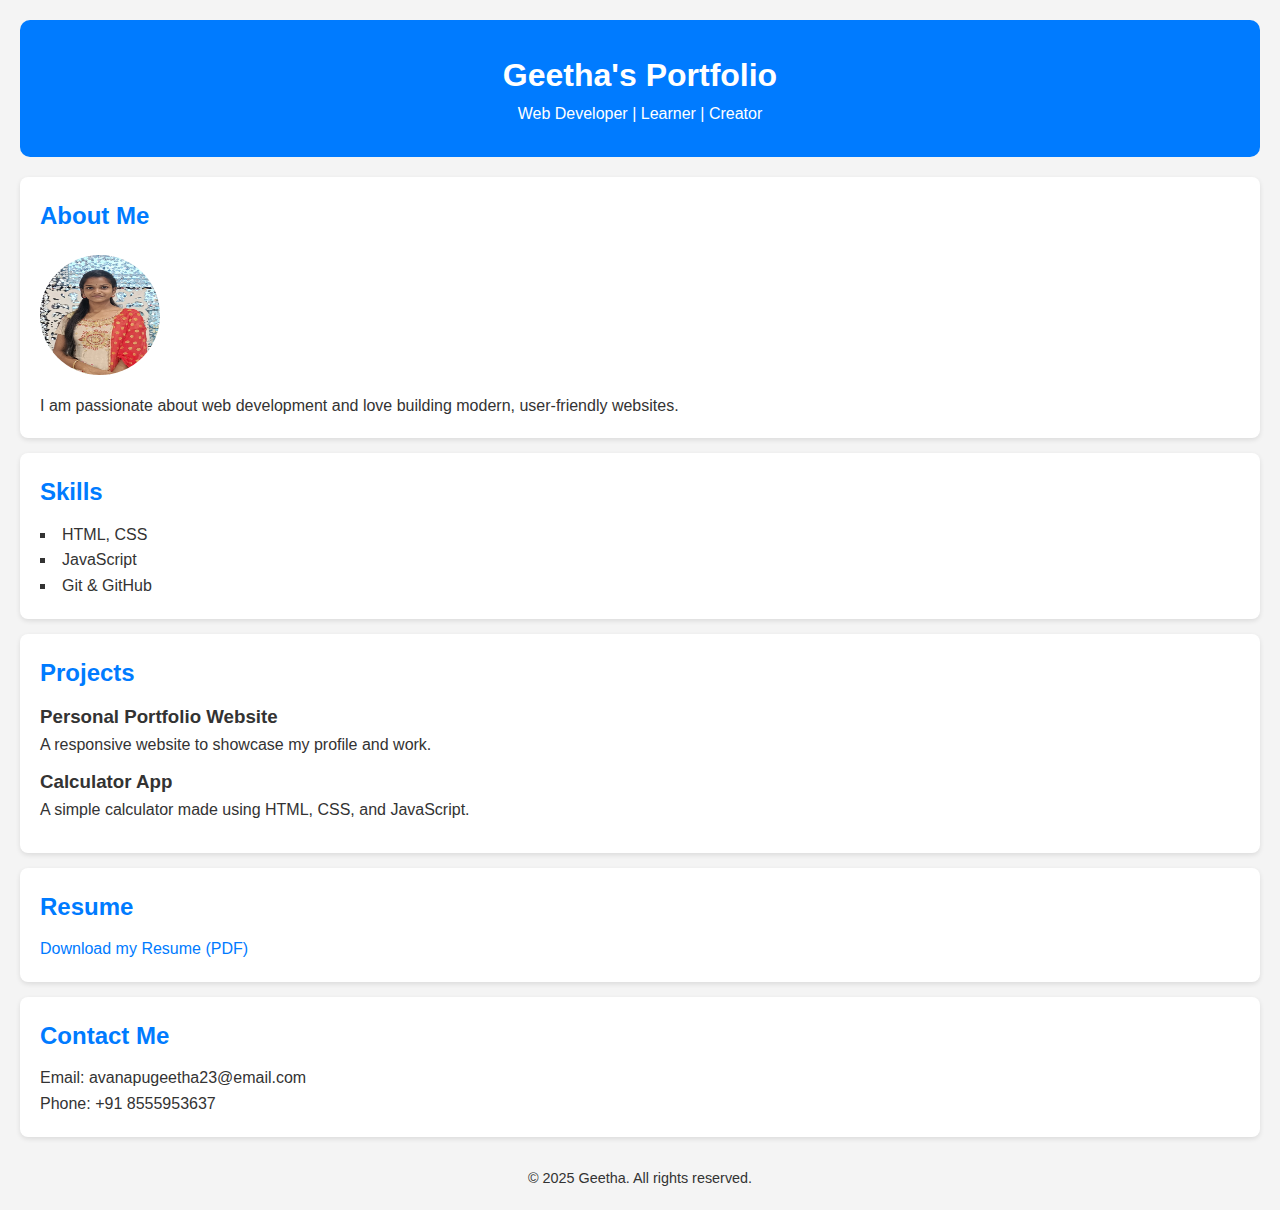
<file: index.html>
<!DOCTYPE html>
<html lang="en">
<head>
  <meta charset="UTF-8" />
  <meta name="viewport" content="width=device-width, initial-scale=1.0" />
  <title>My Portfolio</title>
  <link rel="stylesheet" href="style.css" />
</head>
<body>
  <header>
    <h1>Geetha's Portfolio</h1>
    <p>Web Developer | Learner | Creator</p>
  </header>

  <section id="about">
    <h2>About Me</h2>
    <img src="1000003490.jpg"  />
    <p>I am passionate about web development and love building modern, user-friendly websites.</p>
  </section>

  <section id="skills">
    <h2>Skills</h2>
    <ul>
      <li>HTML, CSS</li>
      <li>JavaScript</li>
      <li>Git & GitHub</li>
    </ul>
  </section>

  <section id="projects">
    <h2>Projects</h2>
    <div class="project">
      <h3>Personal Portfolio Website</h3>
      <p>A responsive website to showcase my profile and work.</p>
    </div>
    <div class="project">
      <h3>Calculator App</h3>
      <p>A simple calculator made using HTML, CSS, and JavaScript.</p>
    </div>
  </section>

  <section id="resume">
    <h2>Resume</h2>
    <a href="AVANAPU GEETHA .pdf" download> Download my Resume (PDF)</a>
  </section>

  <section id="contact">
    <h2>Contact Me</h2>
    <p>Email: avanapugeetha23@email.com</p>
    <p>Phone: +91 8555953637</p>
  </section>

  <footer>
    <p>&copy; 2025 Geetha. All rights reserved.</p>
  </footer>
</body>
</html>
</file>
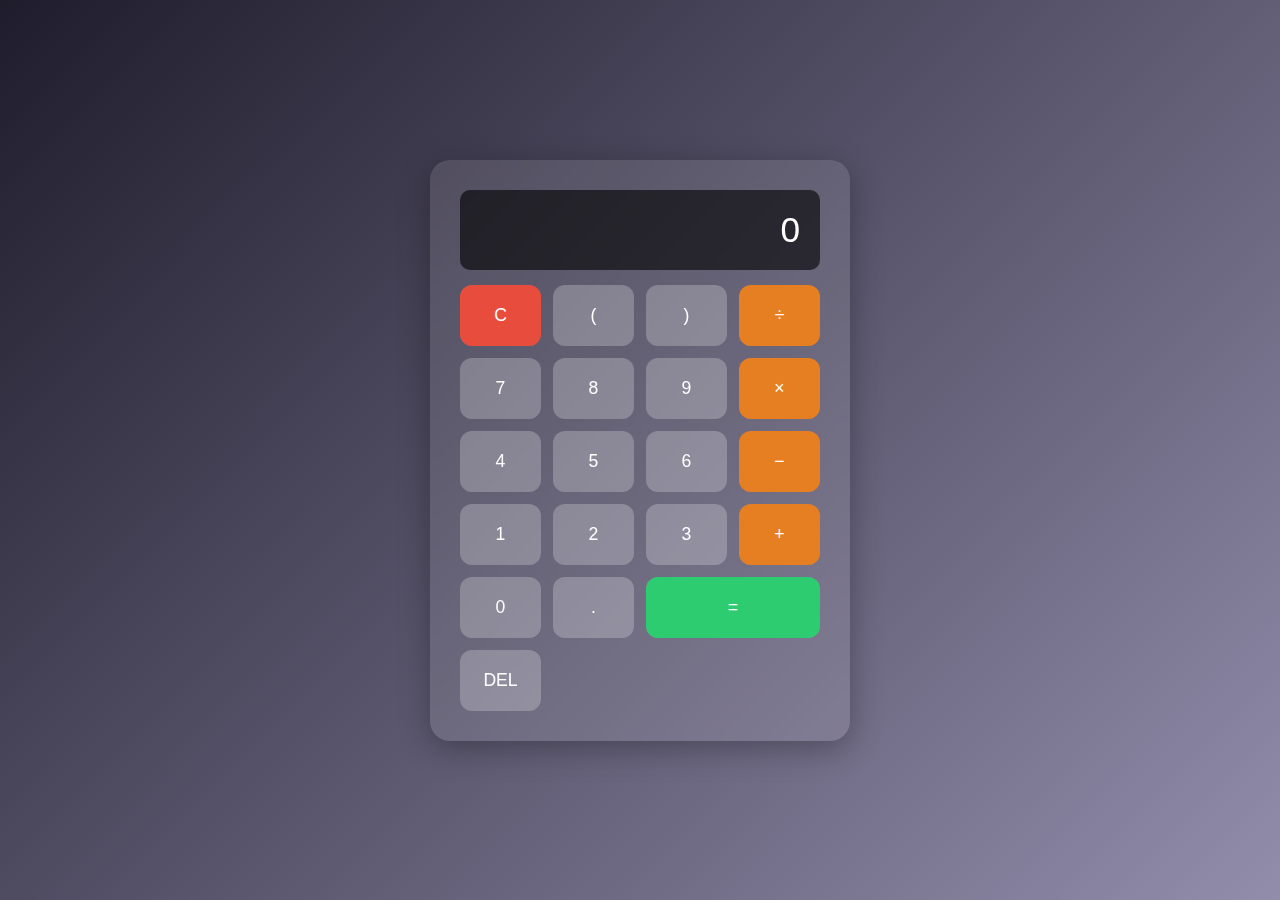
<file: calculator/index.html>
<!DOCTYPE html>
<html lang="en">
<head>
  <meta charset="UTF-8" />
  <meta name="viewport" content="width=device-width, initial-scale=1.0" />
  <title>CALCULATOR</title>
  <link rel="stylesheet" href="style.css" />
</head>
<body>
  <div class="container">
    <div class="calculator">
      <div class="display" id="display">0</div>
      <div class="buttons">
        <button class="btn clear" onclick="clearDisplay()">C</button>
        <button class="btn" onclick="appendValue('(')">(</button>
        <button class="btn" onclick="appendValue(')')">)</button>
        <button class="btn operator" onclick="appendValue('/')">÷</button>

        <button class="btn" onclick="appendValue('7')">7</button>
        <button class="btn" onclick="appendValue('8')">8</button>
        <button class="btn" onclick="appendValue('9')">9</button>
        <button class="btn operator" onclick="appendValue('*')">×</button>

        <button class="btn" onclick="appendValue('4')">4</button>
        <button class="btn" onclick="appendValue('5')">5</button>
        <button class="btn" onclick="appendValue('6')">6</button>
        <button class="btn operator" onclick="appendValue('-')">−</button>

        <button class="btn" onclick="appendValue('1')">1</button>
        <button class="btn" onclick="appendValue('2')">2</button>
        <button class="btn" onclick="appendValue('3')">3</button>
        <button class="btn operator" onclick="appendValue('+')">+</button>

        <button class="btn" onclick="appendValue('0')">0</button>
        <button class="btn" onclick="appendValue('.')">.</button>
        <button class="btn equal" onclick="calculateResult()">=</button>
        <button class="btn" onclick="deleteLast()">DEL</button>
      </div>
    </div>
  </div>
  <script src="script.js"></script>
</body>
</html>
</file>
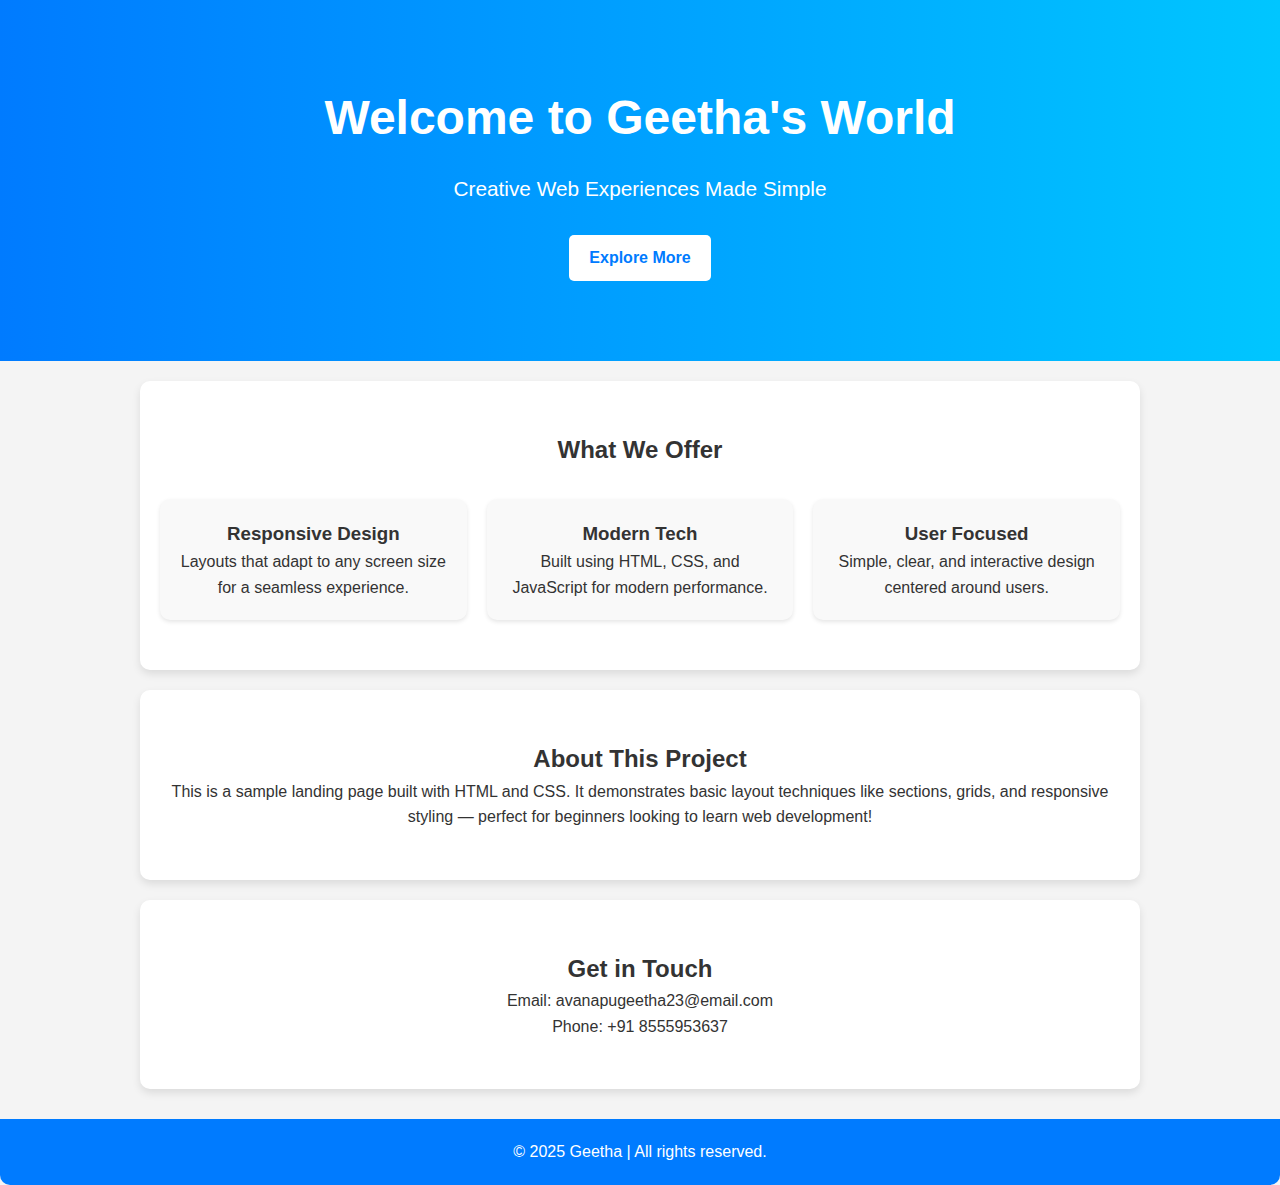
<file: landing page/index.html>
<!DOCTYPE html>
<html lang="en">
<head>
  <meta charset="UTF-8" />
  <meta name="viewport" content="width=device-width, initial-scale=1.0" />
  <title>Landing Page</title>
  <link rel="stylesheet" href="style.css" />
</head>
<body>
  <header>
    <div class="container">
      <h1>Welcome to Geetha's World</h1>
      <p>Creative Web Experiences Made Simple</p>
      <a href="#features" class="btn">Explore More</a>
    </div>
  </header>

  <section id="features">
    <h2>What We Offer</h2>
    <div class="features">
      <div class="feature-box">
        <h3>Responsive Design</h3>
        <p>Layouts that adapt to any screen size for a seamless experience.</p>
      </div>
      <div class="feature-box">
        <h3>Modern Tech</h3>
        <p>Built using HTML, CSS, and JavaScript for modern performance.</p>
      </div>
      <div class="feature-box">
        <h3>User Focused</h3>
        <p>Simple, clear, and interactive design centered around users.</p>
      </div>
    </div>
  </section>

  <section id="about">
    <h2>About This Project</h2>
    <p>This is a sample landing page built with HTML and CSS. It demonstrates basic layout techniques like sections, grids, and responsive styling — perfect for beginners looking to learn web development!</p>
  </section>

  <section id="contact">
    <h2>Get in Touch</h2>
    <p>Email: avanapugeetha23@email.com</p>
    <p>Phone: +91 8555953637</p>
  </section>

  <footer>
    <p>&copy; 2025 Geetha | All rights reserved.</p>
  </footer>
</body>
</html>
</file>
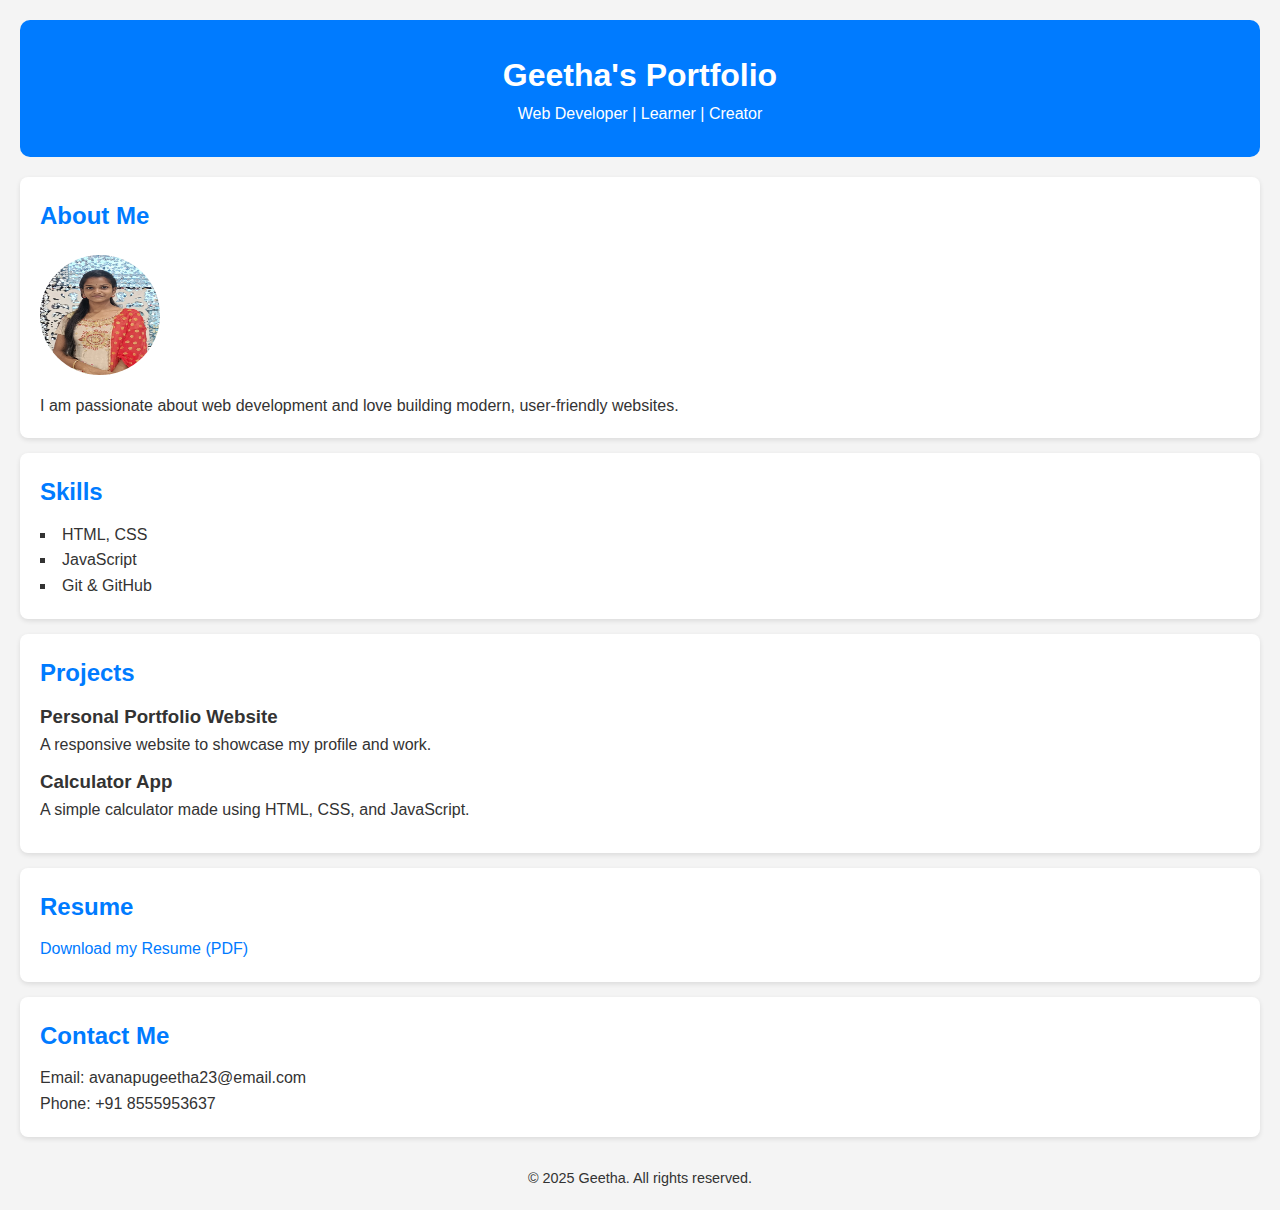
<file: portfolio/index.html>
<!DOCTYPE html>
<html lang="en">
<head>
  <meta charset="UTF-8" />
  <meta name="viewport" content="width=device-width, initial-scale=1.0" />
  <title>My Portfolio</title>
  <link rel="stylesheet" href="style.css" />
</head>
<body>
  <header>
    <h1>Geetha's Portfolio</h1>
    <p>Web Developer | Learner | Creator</p>
  </header>

  <section id="about">
    <h2>About Me</h2>
    <img src="1000003490.jpg"  />
    <p>I am passionate about web development and love building modern, user-friendly websites.</p>
  </section>

  <section id="skills">
    <h2>Skills</h2>
    <ul>
      <li>HTML, CSS</li>
      <li>JavaScript</li>
      <li>Git & GitHub</li>
    </ul>
  </section>

  <section id="projects">
    <h2>Projects</h2>
    <div class="project">
      <h3>Personal Portfolio Website</h3>
      <p>A responsive website to showcase my profile and work.</p>
    </div>
    <div class="project">
      <h3>Calculator App</h3>
      <p>A simple calculator made using HTML, CSS, and JavaScript.</p>
    </div>
  </section>

  <section id="resume">
    <h2>Resume</h2>
    <a href="AVANAPU GEETHA .pdf" download> Download my Resume (PDF)</a>
  </section>

  <section id="contact">
    <h2>Contact Me</h2>
    <p>Email: avanapugeetha23@email.com</p>
    <p>Phone: +91 8555953637</p>
  </section>

  <footer>
    <p>&copy; 2025 Geetha. All rights reserved.</p>
  </footer>
</body>
</html>
</file>
<file: style.css>
* {
  margin: 0;
  padding: 0;
  box-sizing: border-box;
  font-family: 'Segoe UI', sans-serif;
}

body {
  background-color: #f4f4f4;
  color: #333;
  line-height: 1.6;
  padding: 20px;
}

header {
  text-align: center;
  background-color: #007BFF;
  color: white;
  padding: 30px 0;
  border-radius: 10px;
  margin-bottom: 20px;
}

section {
  background: white;
  padding: 20px;
  margin-bottom: 15px;
  border-radius: 8px;
  box-shadow: 0 2px 5px rgba(0,0,0,0.1);
}

section h2 {
  color: #007BFF;
  margin-bottom: 10px;
}

#about img {
  width: 120px;
  height: 120px;
  border-radius: 50%;
  margin: 10px 0;
}

ul {
  list-style: square inside;
}

.project {
  margin-bottom: 10px;
}

a {
  color: #007BFF;
  text-decoration: none;
}

a:hover {
  text-decoration: underline;
}

footer {
  text-align: center;
  margin-top: 30px;
  font-size: 0.9rem;
}
</file>
<file: calculator/style.css>
body {
  margin: 0;
  padding: 0;
  font-family: 'Segoe UI', sans-serif;
  background: linear-gradient(135deg, #1f1c2c, #928dab);
  display: flex;
  align-items: center;
  justify-content: center;
  height: 100vh;
}

.container {
  backdrop-filter: blur(8px);
  background: rgba(255, 255, 255, 0.1);
  padding: 30px;
  border-radius: 20px;
  box-shadow: 0 8px 32px rgba(0, 0, 0, 0.3);
  width: 360px;
}

.calculator {
  display: flex;
  flex-direction: column;
}

.display {
  background: rgba(0, 0, 0, 0.6);
  color: #fff;
  font-size: 2.2em;
  padding: 20px;
  border-radius: 10px;
  margin-bottom: 15px;
  text-align: right;
  overflow-x: auto;
}

.buttons {
  display: grid;
  grid-template-columns: repeat(4, 1fr);
  gap: 12px;
}

.btn {
  padding: 20px;
  font-size: 1.1em;
  border: none;
  border-radius: 12px;
  background: rgba(255, 255, 255, 0.15);
  color: white;
  transition: all 0.2s ease;
  cursor: pointer;
  backdrop-filter: blur(3px);
}

.btn:hover {
  background: rgba(255, 255, 255, 0.3);
}

.operator {
  background-color: #e67e22;
}

.equal {
  background-color: #2ecc71;
  grid-column: span 2;
}

.clear {
  background-color: #e74c3c;
}
</file>
<file: landing page/style.css>
* {
  margin: 0;
  padding: 0;
  box-sizing: border-box;
  font-family: 'Segoe UI', sans-serif;
}

body {
  line-height: 1.6;
  background: #f4f4f4;
  color: #333;
}

header {
  background: linear-gradient(to right, #007bff, #00c6ff);
  color: white;
  padding: 80px 20px;
  text-align: center;
}

header h1 {
  font-size: 3em;
}

header p {
  font-size: 1.3em;
  margin: 15px 0;
}

.btn {
  display: inline-block;
  padding: 10px 20px;
  margin-top: 15px;
  background: white;
  color: #007bff;
  border-radius: 5px;
  text-decoration: none;
  font-weight: bold;
}

section {
  padding: 50px 20px;
  text-align: center;
  background: white;
  margin: 20px auto;
  border-radius: 10px;
  width: 90%;
  max-width: 1000px;
  box-shadow: 0 4px 8px rgba(0, 0, 0, 0.1);
}

.features {
  display: flex;
  flex-wrap: wrap;
  justify-content: center;
  gap: 20px;
  margin-top: 30px;
}

.feature-box {
  background: #f9f9f9;
  padding: 20px;
  border-radius: 10px;
  flex: 1 1 250px;
  box-shadow: 0 2px 4px rgba(0, 0, 0, 0.1);
}

footer {
  background: #007bff;
  color: white;
  text-align: center;
  padding: 20px;
  margin-top: 30px;
  border-radius: 0 0 10px 10px;
}
</file>
<file: portfolio/style.css>
* {
  margin: 0;
  padding: 0;
  box-sizing: border-box;
  font-family: 'Segoe UI', sans-serif;
}

body {
  background-color: #f4f4f4;
  color: #333;
  line-height: 1.6;
  padding: 20px;
}

header {
  text-align: center;
  background-color: #007BFF;
  color: white;
  padding: 30px 0;
  border-radius: 10px;
  margin-bottom: 20px;
}

section {
  background: white;
  padding: 20px;
  margin-bottom: 15px;
  border-radius: 8px;
  box-shadow: 0 2px 5px rgba(0,0,0,0.1);
}

section h2 {
  color: #007BFF;
  margin-bottom: 10px;
}

#about img {
  width: 120px;
  height: 120px;
  border-radius: 50%;
  margin: 10px 0;
}

ul {
  list-style: square inside;
}

.project {
  margin-bottom: 10px;
}

a {
  color: #007BFF;
  text-decoration: none;
}

a:hover {
  text-decoration: underline;
}

footer {
  text-align: center;
  margin-top: 30px;
  font-size: 0.9rem;
}
</file>
